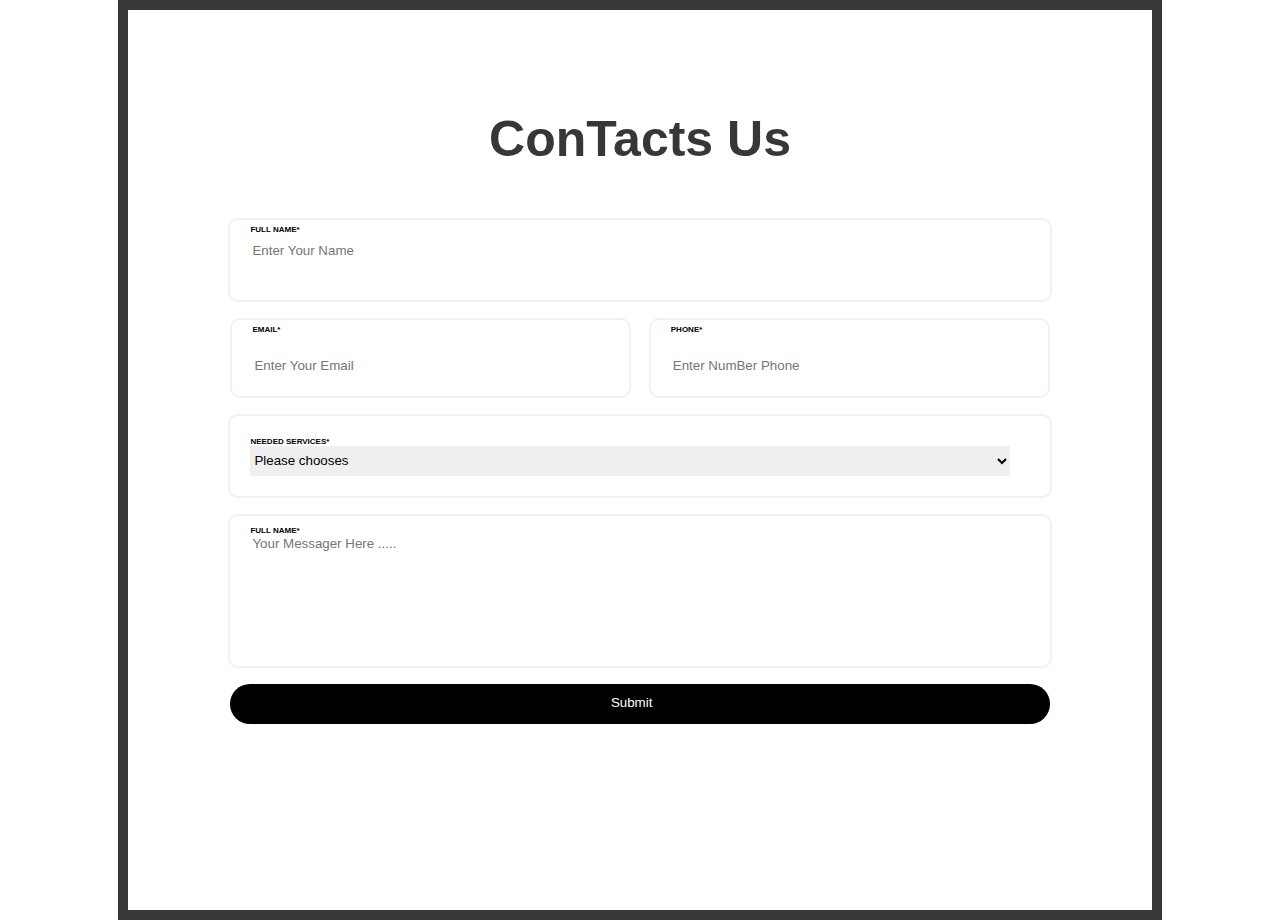
<file: Buoi3/lab3/bai2/index.html>
<!DOCTYPE html>
<html lang="en">
<head>
    <meta charset="UTF-8">
    <meta name="viewport" content="width=device-width, initial-scale=1.0">
    <link rel="stylesheet" href="style2.css">
    <title>bai tap 2</title>
</head>
<body>
    <main class="container">
        <div class="header-Contacts">
            ConTacts Us
        </div>
            <form action="action_Form">
                <div class="form-row1">
                    <div class="form_Name">
            <span style="font-size: 8px; font-weight: 900;" class="text-top"> FULL NAME*</span>
                <input type="text" id="full-name" placeholder="Enter Your Name"> 
            </div>
        </div>
    </div>
    <br>
        <div class="form-row2">
            <div class="form_Email">
                <span style="font-size: 8px; font-weight: 900;"> EMAIL*</span>
                
                <input type="email" id="email" placeholder="Enter Your Email"> 
            </div>
            <div class="form_Phone">
                <span style="font-size: 8px; font-weight: 900;"> PHONE*</span>
                <input type="tel" id="phone" placeholder="Enter NumBer Phone"> 
            </div>
        </div>
        <br>
        <div class="form-row3">
            <div class="form_Choose">
    <span style="font-size: 8px; font-weight: 900;" class="text-top"> NEEDED SERVICES*</span>
    <div>
        <select class="js-select2" name="Services">
        <option>Please chooses</option>
        <option>eCommerce Bussiness</option>
        <option>UI/UX Design</option>
        <option>Online Services</option>
        </select>
        
    </div>
</div>
</div>
<br>
<div class="form-row4">
    <div class="form-Messager">
<span style="font-size: 8px; font-weight: 900;" class="text-top"> FULL NAME*</span>
<input type="text" id="text-Here" placeholder="Your Messager Here ....."> 
</div>
</div>
<br>
<div class="form-row5">
    <div class="form-Commit">
<input type="submit" id="commit-Footer" placeholder="Your Messager Here ....."> -> 
</div>
</div>
            </form>
        </div>
    </main>
    
</body>
</html>
</file>
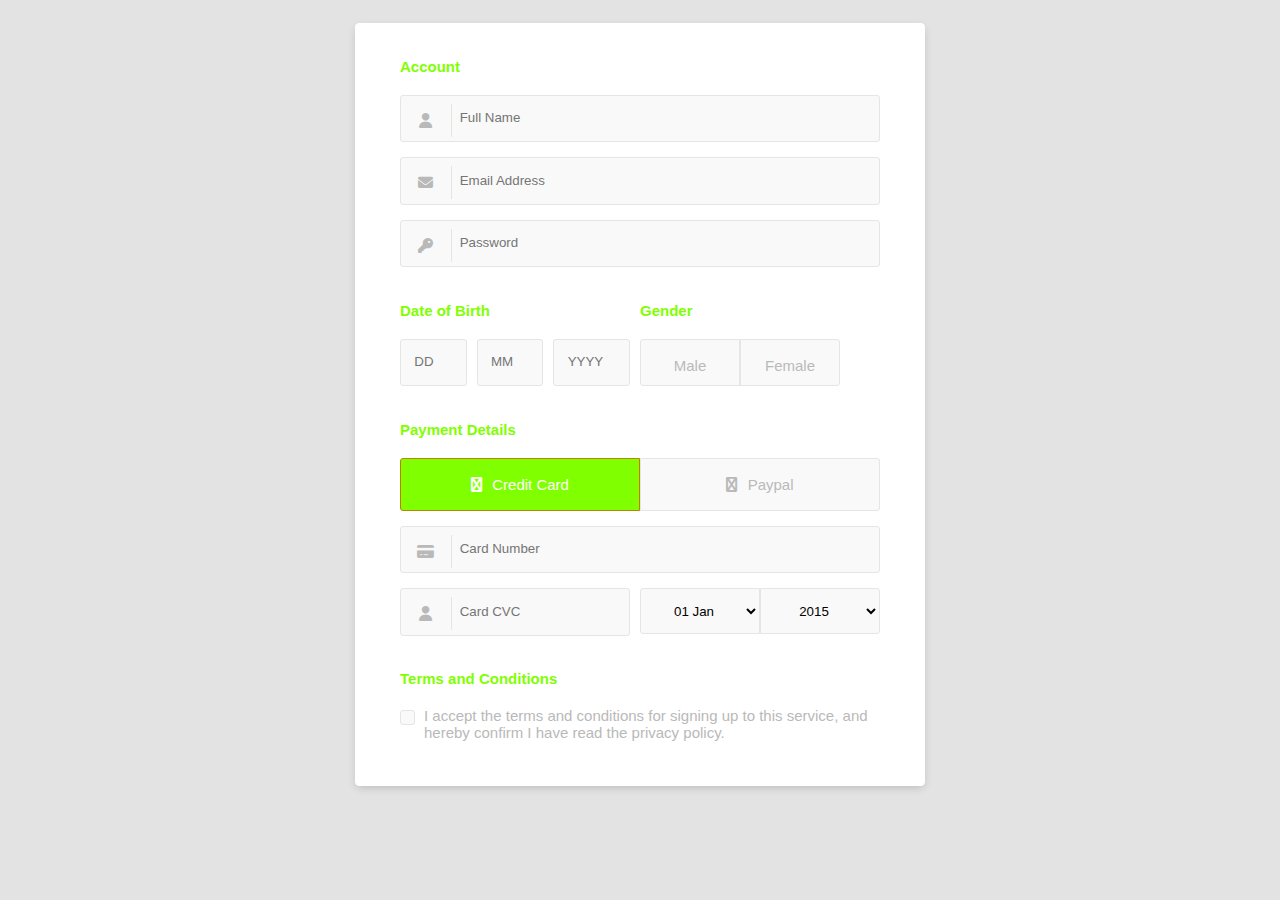
<file: Buoi3/lab3/bai3/index.html>
<!DOCTYPE html>
<html lang="en">
<head>
    <meta charset="UTF-8">
    <meta name="viewport" content="width=device-width, initial-scale=1.0">
    <link rel="stylesheet" href="https://cdnjs.cloudflare.com/ajax/libs/font-awesome/6.1.0/css/all.min.css">
    <link rel="stylesheet" href="style.css">
    <title>Document</title>
</head>
<body>
    <div class="container">
        <form>
          <div class="row">
            <h4>Account</h4>
            <div class="input-group input-group-icon">
              <input type="text" placeholder="Full Name">
              <div class="input-icon">
                <i class="fa fa-user"></i>
              </div>
            </div>
            <div class="input-group input-group-icon">
              <input type="email" placeholder="Email Address">
              <div class="input-icon">
                <i class="fa fa-envelope"></i>
              </div>
            </div>
            <div class="input-group input-group-icon">
              <input type="password" placeholder="Password">
              <div class="input-icon">
                <i class="fa fa-key"></i>
              </div>
            </div>
          </div>
          <div class="row">
            <div class="col-half">
              <h4>Date of Birth</h4>
              <div class="input-group">
                <div class="col-third">
                  <input type="text" placeholder="DD">
                </div>
                <div class="col-third">
                  <input type="text" placeholder="MM">
                </div>
                <div class="col-third">
                  <input type="text" placeholder="YYYY">
                </div>
              </div>
            </div>
            <div class="col-half">
              <h4>Gender</h4>
              <div class="input-group">
                <input id="gender-male" type="radio" name="gender" value="male">
                <label style="width: 100px; height: 47px;" for="gender-male">Male</label>
                <input id="gender-female" type="radio" name="gender" value="female">
                <label style="width: 100px; height: 47px;" for="gender-female">Female</label>
              </div>
            </div>
          </div>
          <div class="row">
            <h4>Payment Details</h4>
            <div class="input-group">
              <input id="payment-method-card" type="radio" name="payment-method" value="card" checked="true">
              <label for="payment-method-card">
                <span>
                  <i class="fa fa-cc-visa"></i>
                  Credit Card
                </span>
              </label>
              <input id="payment-method-paypal" type="radio" name="payment-method" value="paypal">
              <label for="payment-method-paypal">
                <span>
                  <i class="fa fa-cc-paypal"></i>
                  Paypal
                </span>
              </label>
            </div>
            <div class="input-group input-group-icon">
              <input type="text" placeholder="Card Number">
              <div class="input-icon">
                <i class="fa fa-credit-card"></i>
              </div>
            </div>
            <div class="col-half">
              <div class="input-group input-group-icon">
                <input type="text" placeholder="Card CVC">
                <div class="input-icon">
                  <i class="fa fa-user"></i>
                </div>
              </div>
            </div>
            <div class="col-half">
              <div class="input-group">
                <select>
                  <option>01 Jan</option>
                  <option>02 Jan</option>
                </select>
                <select>
                  <option>2015</option>
                  <option>2016</option>
                </select>
              </div>
            </div>
          </div>
          <div class="row">
            <h4>Terms and Conditions</h4>
            <div class="input-group">
              <input id="terms" type="checkbox">
              <label for="terms">I accept the terms and conditions for signing up to this service, and hereby confirm I have read the privacy policy.</label>
            </div>
          </div>
        </form>
      </div>
      
</body>
</html>
</file>
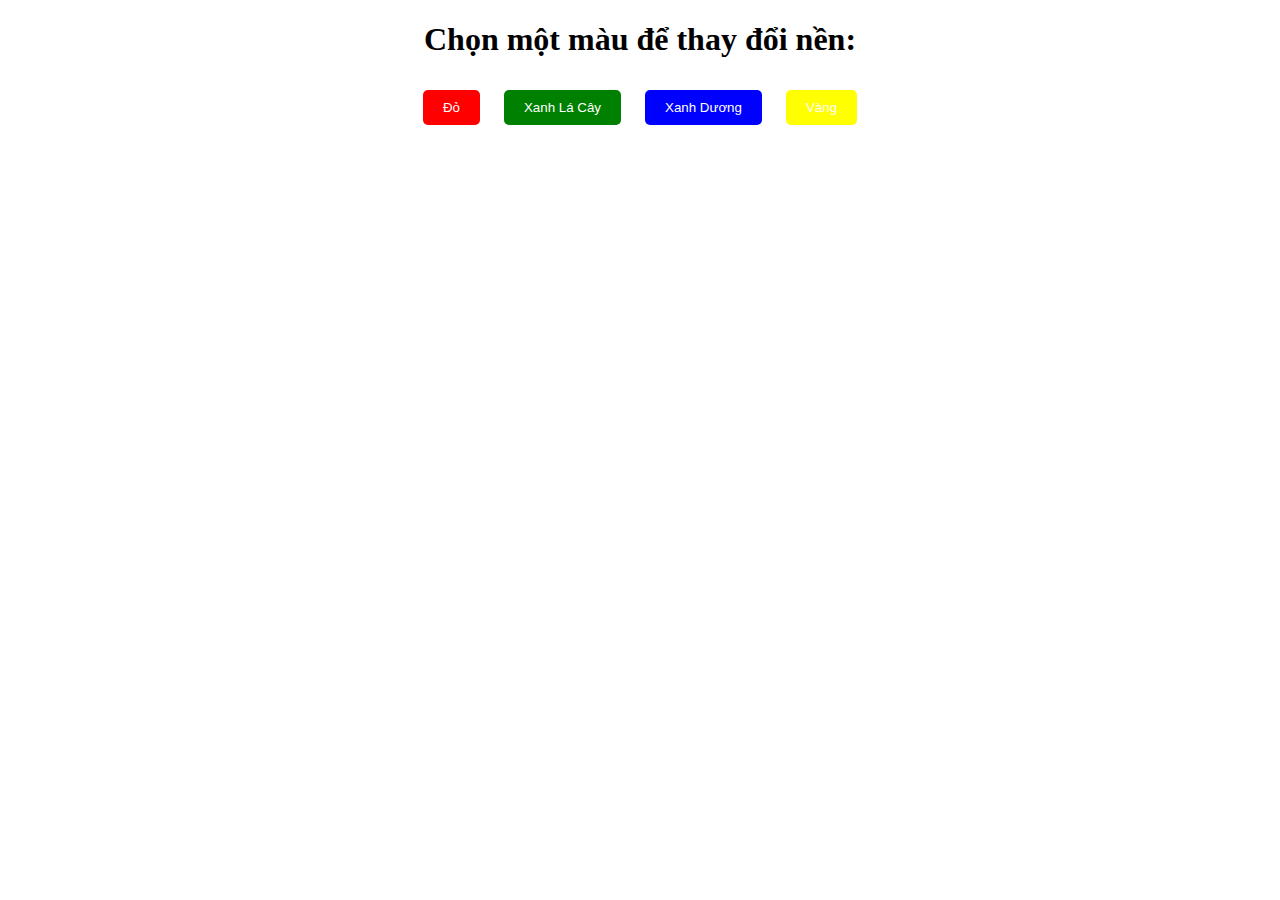
<file: buoi4/Bai1/bai1.html>
<!DOCTYPE html>
<html>
<head>
  <title>Change Background Color</title>
  <style>
  body {
      text-align: center;
      transition: background-color 0.2s;
    }
    .color-button {
      padding: 10px 20px;
      margin: 10px;
      cursor: pointer;
      border: none;
      color: white;
      border-radius: 5px;
    }
  </style>
</head>
<body>
  <h1>Chọn một màu để thay đổi nền:</h1>
  <!-- Danh sách các button màu -->
  <button class="color-button" style="background-color: red;" onclick="changeBackgroundColor('red')">Đỏ</button>
  <button class="color-button" style="background-color: green;" onclick="changeBackgroundColor('green')">Xanh Lá Cây</button>
  <button class="color-button" style="background-color: blue;" onclick="changeBackgroundColor('blue')">Xanh Dương</button>
  <button class="color-button" style="background-color: yellow;" onclick="changeBackgroundColor('yellow')">Vàng</button>

  <script>
    // JavaScript để thay đổi màu nền khi button được nhấn
    function changeBackgroundColor(color) {
      document.body.style.backgroundColor = color;
    }
  </script>
</body>
</html>
</file>
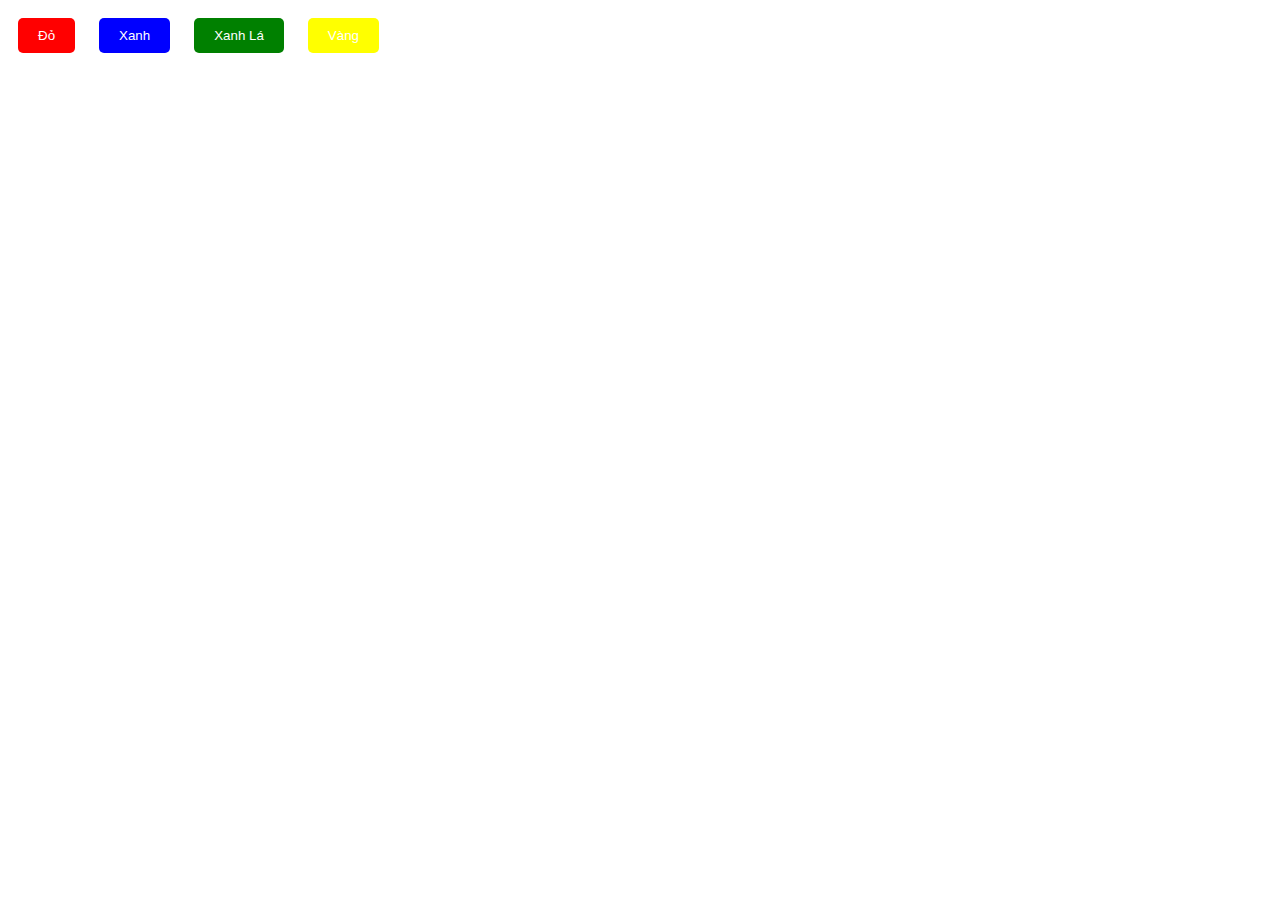
<file: buoi4/Bai1/bai1Test.html>
<!DOCTYPE html>
<html lang="en">
<head>
    <meta charset="UTF-8">
    <meta name="viewport" content="width=device-width, initial-scale=1.0">
    <link rel="stylesheet" href="bai1Test.css">
    <title>Document</title>
</head>
<body>
    <button class="color-button" id="red-button"> Đỏ </button>
    <button class="color-button" id="blue-button"> Xanh </button>
    <button class="color-button" id="green-button"> Xanh Lá</button>
    <button class="color-button" id="yellow-button"> Vàng</button>
    <script src="bai1Test.js"></script>
</body>
</html>
</file>
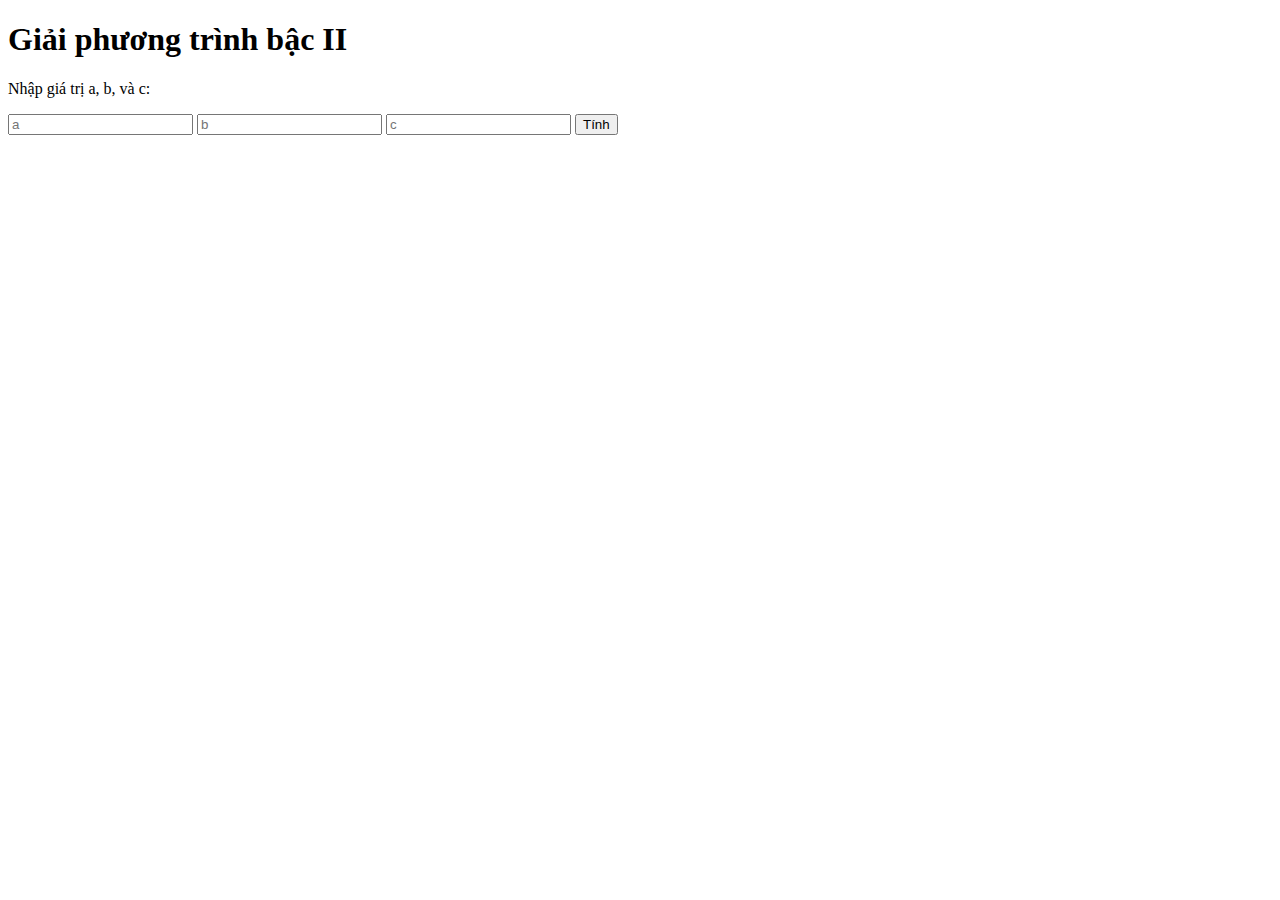
<file: buoi4/Bai2/bai2.html>
<!DOCTYPE html>
<html>
<head>
    <title>Giải phương trình bậc II</title>
</head>
<body>
    <h1>Giải phương trình bậc II</h1>
    <p>Nhập giá trị a, b, và c:</p>
    <input type="number" id="a" placeholder="a">
    <input type="number" id="b" placeholder="b">
    <input type="number" id="c" placeholder="c">
    <button onclick="giaiPhuongTrinh()">Tính</button>
    <p id="ketQua"></p>

    <script>
        function giaiPhuongTrinh() {
            // Lấy giá trị a, b, c từ trường nhập
            var a = parseFloat(document.getElementById("a").value);
            var b = parseFloat(document.getElementById("b").value);
            var c = parseFloat(document.getElementById("c").value);

            // Tính delta
            var delta = b * b - 4 * a * c;

            // Kiểm tra điều kiện và tính nghiệm
            if (delta > 0) {
                var x1 = (-b + Math.sqrt(delta)) / (2 * a);
                var x2 = (-b - Math.sqrt(delta)) / (2 * a);
                document.getElementById("ketQua").innerHTML = "Phương trình có hai nghiệm: x1 = " + x1 + " và x2 = " + x2;
            } else if (delta === 0) {
                var x = -b / (2 * a);
                document.getElementById("ketQua").innerHTML = "Phương trình có nghiệm kép: x = " + x;
            } else {
                document.getElementById("ketQua").innerHTML = "Phương trình vô nghiệm.";
            }
        }
    </script>
</body>
</html>
</file>
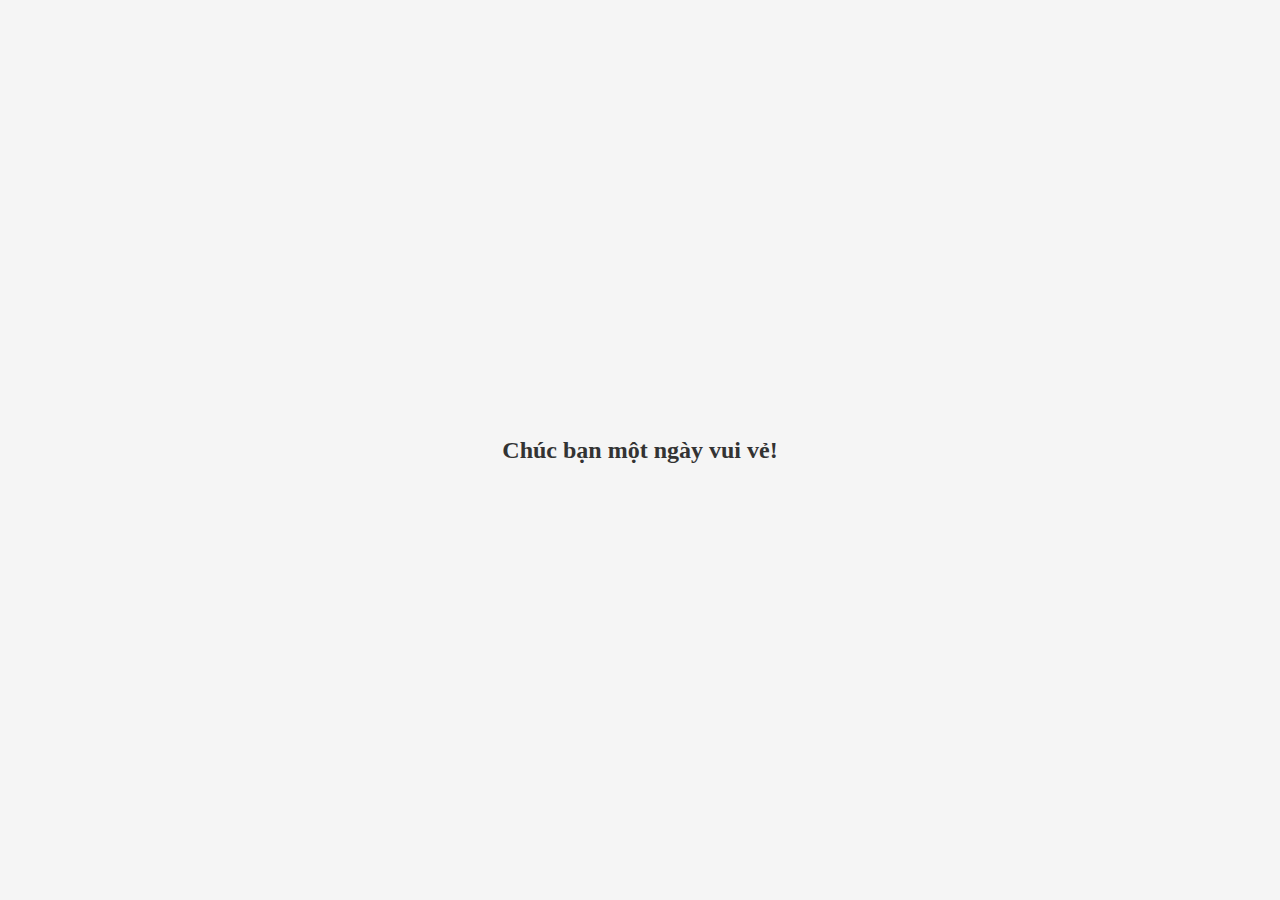
<file: buoi4/Bai3/bai3.html>
<!DOCTYPE html>
<html>
<head>
    <title>Lời Chào Ngẫu Nhiên</title>
    <link rel="stylesheet" type="text/css" href="bai3.css">
</head>
<body>
    <div class="container">
        <h1 id="greeting">Chào bạn!</h1>
    </div>
    <script src="bai3.js"></script>
</body>
</html>
</file>
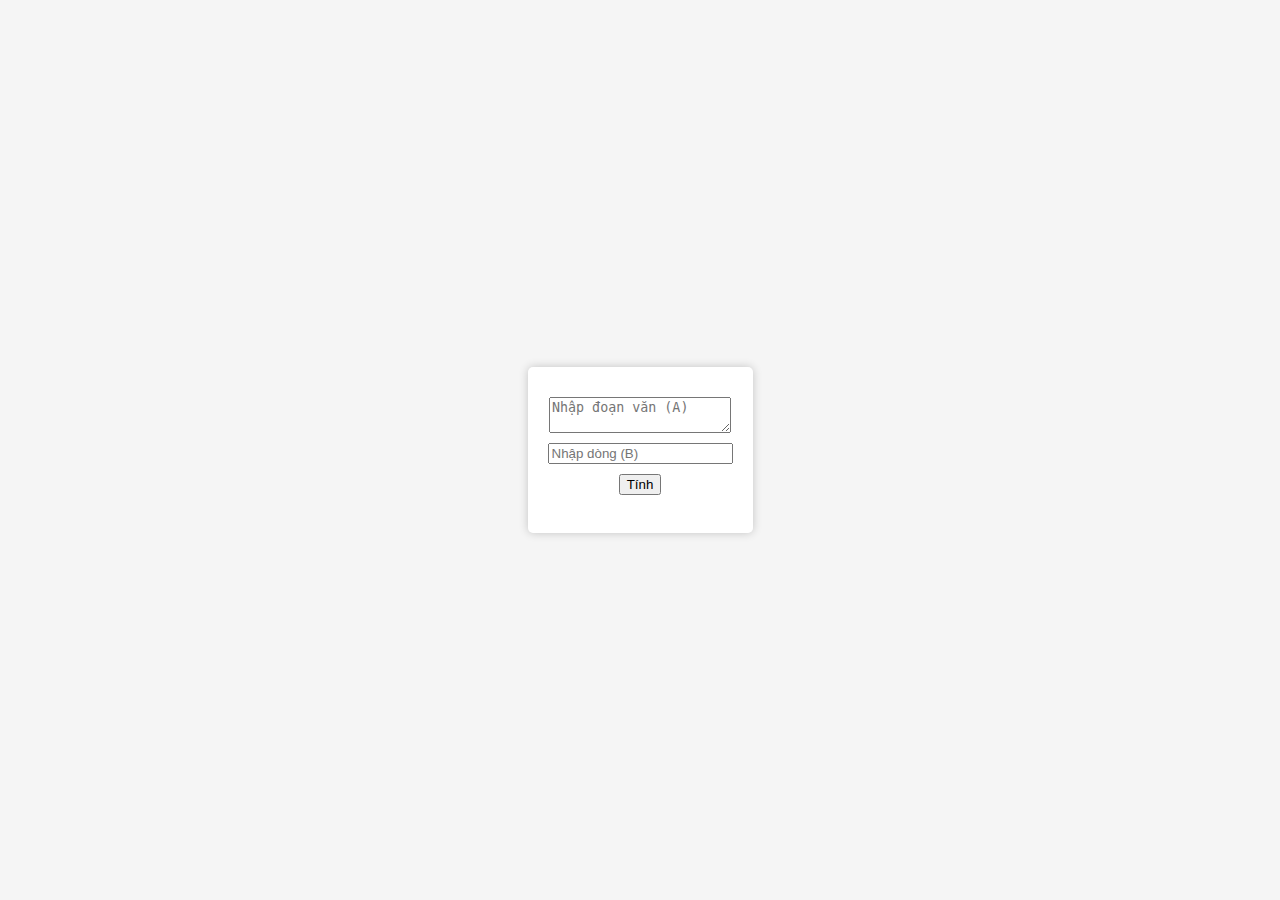
<file: buoi4/Bai4/bai4.html>
<!DOCTYPE html>
<html>
<head>
    <title>Đếm số lần xuất hiện</title>
    <link rel="stylesheet" type="text/css" href="bai4.css">
</head>
<body>
    <div class="container">
        <textarea id="inputA" placeholder="Nhập đoạn văn (A)"></textarea>
        <input type="text" id="inputB" placeholder="Nhập dòng (B)">
        <button onclick="tinhSoLanXuatHien()">Tính</button>
        <p id="result"></p>
    </div>
    <script src="bai4.js"></script>
</body>
</html>
</file>
<file: Buoi3/lab3/bai2/style2.css>
body {
    padding: 0;
    margin: 0;
    font-size: 14px;
    font-family: 'Segoe UI', Tahoma, Geneva, Verdana, sans-serif;
}
.container {
    width: 80%;
    height: 900px;
    background-color: white;
    margin: 0 auto;
    text-align: center;
    border: 10px solid #373737;
}
.header-Contacts {
    color: #373737;
    font-weight: 700;
    font-size: 50px;
    padding-top: 100px;
    padding-bottom: 50px;
}
.form-row1 {
    height: 80px;
    border-radius: 10px;
    width: 80%;
    margin: 0 auto;
    text-align: left;
    background-color: aliceblue;
}
.form_Name {
    padding-top: 5px;
    display: grid;
    padding-left: 20px;

}
#full-name {
    height: 30px;
    width: 95%;
    border: none;
    outline: none;

}
    

.form-row2 {
    height: 80px;
    border-radius: 10px;
    width: 80%;
    margin: 0 auto;
    text-align: left;
    justify-content: space-between;
    display: flex;
    background-color: aquamarine;
}
.form_Email, .form_Phone {
     padding-top: 5px;
     width: 46%;
     display: block;
     border-radius: 10px;
     background-color: aqua;
     display: grid;
     padding-left: 20px;

}
#phone, #email {
    height: 30px;
    width: 95%;
    border: none;
    outline: none;
}

.form-row3 {
    height: 80px;
    border-radius: 10px;
    width: 80%;
    margin: 0 auto;
    text-align: left;
    display: flex;
    background-color: antiquewhite;
    align-items: center; /* Canh giữa dọc */
}

.form_Choose {
    display: grid;
    flex: 1; /* Để mở rộng nó để lấp đầy không gian còn lại */
    padding-left: 20px;
    align-items: center; /* Canh giữa dọc */
}

.js-select2 {
    height: 30px;
    border: none;
    outline: none;
    width: 95%; /* Đặt chiều rộng là 100% để lấp đầy không gian của cha */
}
.form-row4 {
    width: 80%;
    background-color: aqua;
    margin: 0 auto;
    height:150px;
    border-radius: 10px;
    text-align: left;
}
.form-Messager {
    display: grid;
    padding-top: 10px;
    flex : 1;
    padding-left: 20px;
    align-items: center;
}
#text-Here {
    width: 95%;
    border: none;
    outline: none;
}
.form-row5 {
    height: 40px;
    border-radius: 20px;
    width: 80%;
    margin: 0 auto;
    text-align: center;
    background-color: black;
}
.form-Commit {
    width: 100%;
    padding-top: 10px;

}
#commit-Footer {
   border: none;
   background-color: black;
   color: white;
}
.form-row1, .form-row2, .form-row3 {
    background-color: white;
}
.form_Email, .form_Phone, .form-row1, .form-row3, .form-row4 {
    background-color: white;
    border: 2px solid #f1f1f1;
}
</file>
<file: Buoi3/lab3/bai3/style.css>
/* 64ac15 */
*,
*:before,
*:after {
  box-sizing: border-box;
}

body {
  padding: 1em;
  font-family: "Open Sans", "Helvetica Neue", Helvetica, Arial, sans-serif;
  font-size: 15px;
  color: #b9b9b9;
  background-color: #e3e3e3;
}

h4 {
  color: chartreuse ;
}

input,
input[type="radio"] + label,
input[type="checkbox"] + label:before,
select option,
select {
  width: 100%;
  padding: 1em;
  line-height: 1.4;
  background-color: #f9f9f9;
  border: 1px solid #e5e5e5;
  border-radius: 3px;
  -webkit-transition: 0.35s ease-in-out;
  -moz-transition: 0.35s ease-in-out;
  -o-transition: 0.35s ease-in-out;
  transition: 0.35s ease-in-out;
  transition: all 0.35s ease-in-out;
}

input:focus {
  outline: 0;
  border-color: #bd8200;
}

input:focus + .input-icon i {
  color: chartreuse;
}

input:focus + .input-icon:after {
  border-right-color: chartreuse;
}

input[type="radio"] {
  display: none;
}

input[type="radio"] + label,
select {
  display: inline-block;
  width: 50%;
  text-align: center;
  float: left;
  border-radius: 0;
}

input[type="radio"] + label:first-of-type {
  border-top-left-radius: 3px;
  border-bottom-left-radius: 3px;
}

input[type="radio"] + label:last-of-type {
  border-top-right-radius: 3px;
  border-bottom-right-radius: 3px;
}

input[type="radio"] + label i {
  padding-right: 0.4em;
}

input[type="radio"]:checked + label,
input:checked + label:before,
select:focus,
select:active {
  background-color:chartreuse;
  color: #fff;
  border-color: #bd8200;
}

input[type="checkbox"] {
  display: none;
}

input[type="checkbox"] + label {
  position: relative;
  display: block;
  padding-left: 1.6em;
}

input[type="checkbox"] + label:before {
  position: absolute;
  top: 0.2em;
  left: 0;
  display: block;
  width: 1em;
  height: 1em;
  padding: 0;
  content: "";
}

input[type="checkbox"] + label:after {
  position: absolute;
  top: 0.45em;
  left: 0.2em;
  font-size: 0.8em;
  color: #fff;
  opacity: 0;
  font-family: FontAwesome;
  content: "\f00c";
}

input:checked + label:after {
  opacity: 1;
}

select {
  height: 3.4em;
  line-height: 2;
}

select:first-of-type {
  border-top-left-radius: 3px;
  border-bottom-left-radius: 3px;
}

select:last-of-type {
  border-top-right-radius: 3px;
  border-bottom-right-radius: 3px;
}

select:focus,
select:active {
  outline: 0;
}

select option {
  background-color: #f0a500;
  color: #fff;
}

.input-group {
  margin-bottom: 1em;
  zoom: 1;
}

.input-group:before,
.input-group:after {
  content: "";
  display: table;
}

.input-group:after {
  clear: both;
}

.input-group-icon {
  position: relative;
}

.input-group-icon input {
  padding-left: 4.4em;
}

.input-group-icon .input-icon {
  position: absolute;
  top: 0;
  left: 0;
  width: 3.4em;
  height: 3.4em;
  line-height: 3.4em;
  text-align: center;
  pointer-events: none;
}

.input-group-icon .input-icon:after {
  position: absolute;
  top: 0.6em;
  bottom: 0.6em;
  left: 3.4em;
  display: block;
  border-right: 1px solid #e5e5e5;
  content: "";
  -webkit-transition: 0.35s ease-in-out;
  -moz-transition: 0.35s ease-in-out;
  -o-transition: 0.35s ease-in-out;
  transition: 0.35s ease-in-out;
  transition: all 0.35s ease-in-out;
}

.input-group-icon .input-icon i {
  -webkit-transition: 0.35s ease-in-out;
  -moz-transition: 0.35s ease-in-out;
  -o-transition: 0.35s ease-in-out;
  transition: 0.35s ease-in-out;
  transition: all 0.35s ease-in-out;
}

.container {
  max-width: 38em;
  padding: 1em 3em 2em 3em;
  margin: 0em auto;
  background-color: #fff;
  border-radius: 4.2px;
  box-shadow: 0px 3px 10px -2px rgba(0, 0, 0, 0.2);
}

.row {
  zoom: 1;
}

.row:before,
.row:after {
  content: "";
  display: table;
}

.row:after {
  clear: both;
}

.col-half {
  padding-right: 10px;
  float: left;
  width: 50%;
}

.col-half:last-of-type {
  padding-right: 0;
}

.col-third {
  padding-right: 10px;
  float: left;
  width: 33.33333333%;
}

.col-third:last-of-type {
  padding-right: 0;
}

@media only screen and (max-width: 540px) {
  .col-half {
    width: 100%;
    padding-right: 0;
  }
}
</file>
<file: buoi4/Bai1/bai1Test.css>
.color-button {
    padding: 10px 20px;
    margin: 10px;
    cursor: pointer;
    border: none;
    color: white;
    border-radius: 5px; 
}
#red-button {
    background-color: red;
}
#blue-button {
    background-color: blue;
}
#green-button {
    background-color: green;
}
#yellow-button {
    background-color: yellow;
}
.red {
    background-color: red;
  }
  
  .green {
    background-color: green;
  }
  
  .blue {
    background-color: blue;
  }
  .yellow {
    background-color: yellow;
  }
</file>
<file: buoi4/Bai3/bai3.css>
body {
    display: flex;
    justify-content: center;
    align-items: center;
    height: 100vh;
    margin: 0;
    background-color: #f5f5f5;
}

.container {
    text-align: center;
}

#greeting {
    font-size: 24px;
    color: #333;
}
</file>
<file: buoi4/Bai4/bai4.css>
body {
    display: flex;
    justify-content: center;
    align-items: center;
    height: 100vh;
    margin: 0;
    background-color: #f5f5f5;
}

.container {
    text-align: center;
    background-color: #fff;
    padding: 20px;
    border-radius: 5px;
    box-shadow: 0 0 10px rgba(0, 0, 0, 0.2);
}

textarea, input, button {
    display: block;
    margin: 10px auto;
}

#result {
    font-size: 18px;
    color: #333;
}
</file>
